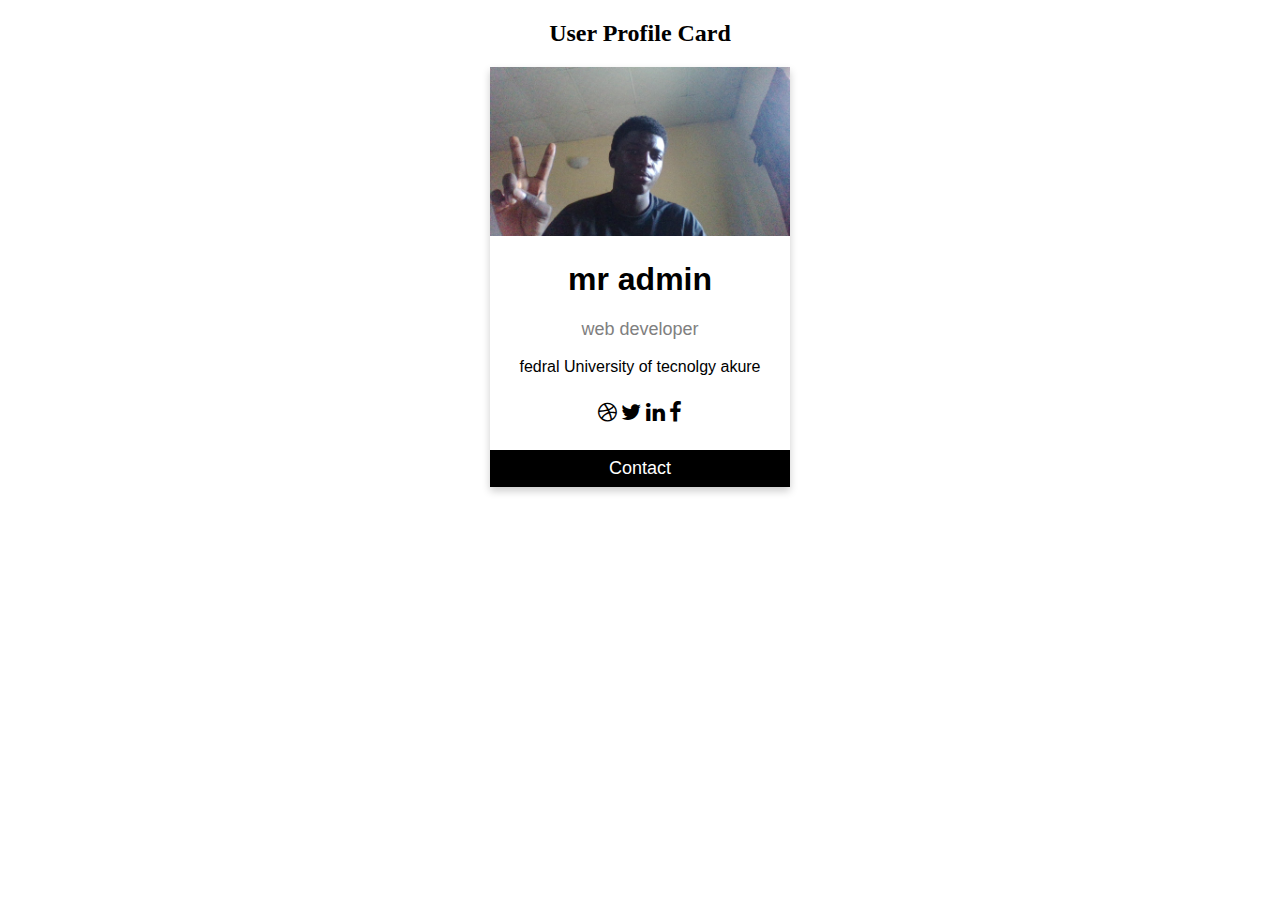
<file: SHOP WEBSITE/index.html>
<!DOCTYPE html>
<html>
<head>
<link rel="stylesheet" href="https://cdnjs.cloudflare.com/ajax/libs/font-awesome/4.7.0/css/font-awesome.min.css">
<style>
.card {
  box-shadow: 0 4px 8px 0 rgba(0, 0, 0, 0.2);
  max-width: 300px;
  margin: auto;
  text-align: center;
  font-family: arial;
}

.title {
  color: grey;
  font-size: 18px;
}

button {
  border: none;
  outline: 0;
  display: inline-block;
  padding: 8px;
  color: white;
  background-color: #000;
  text-align: center;
  cursor: pointer;
  width: 100%;
  font-size: 18px;
}

a {
  text-decoration: none;
  font-size: 22px;
  color: black;
}

button:hover, a:hover {
  opacity: 0.7;
}
</style>
</head>
<body>

<h2 style="text-align:center">User Profile Card</h2>

<div class="card">
  <img src="me.jpg" alt="John" style="width:100%">
  <h1>mr admin</h1>
  <p class="title">web developer</p>
  <p> fedral University of tecnolgy akure</p>
  <div style="margin: 24px 0;">
    <a href="#"><i class="fa fa-dribbble"></i></a> 
    <a href="#"><i class="fa fa-twitter"></i></a>  
    <a href="#"><i class="fa fa-linkedin"></i></a>  
    <a href="#"><i class="fa fa-facebook"></i></a> 
  </div>
  <p><button>Contact</button></p>
</div>

</body>
</html>
</file>
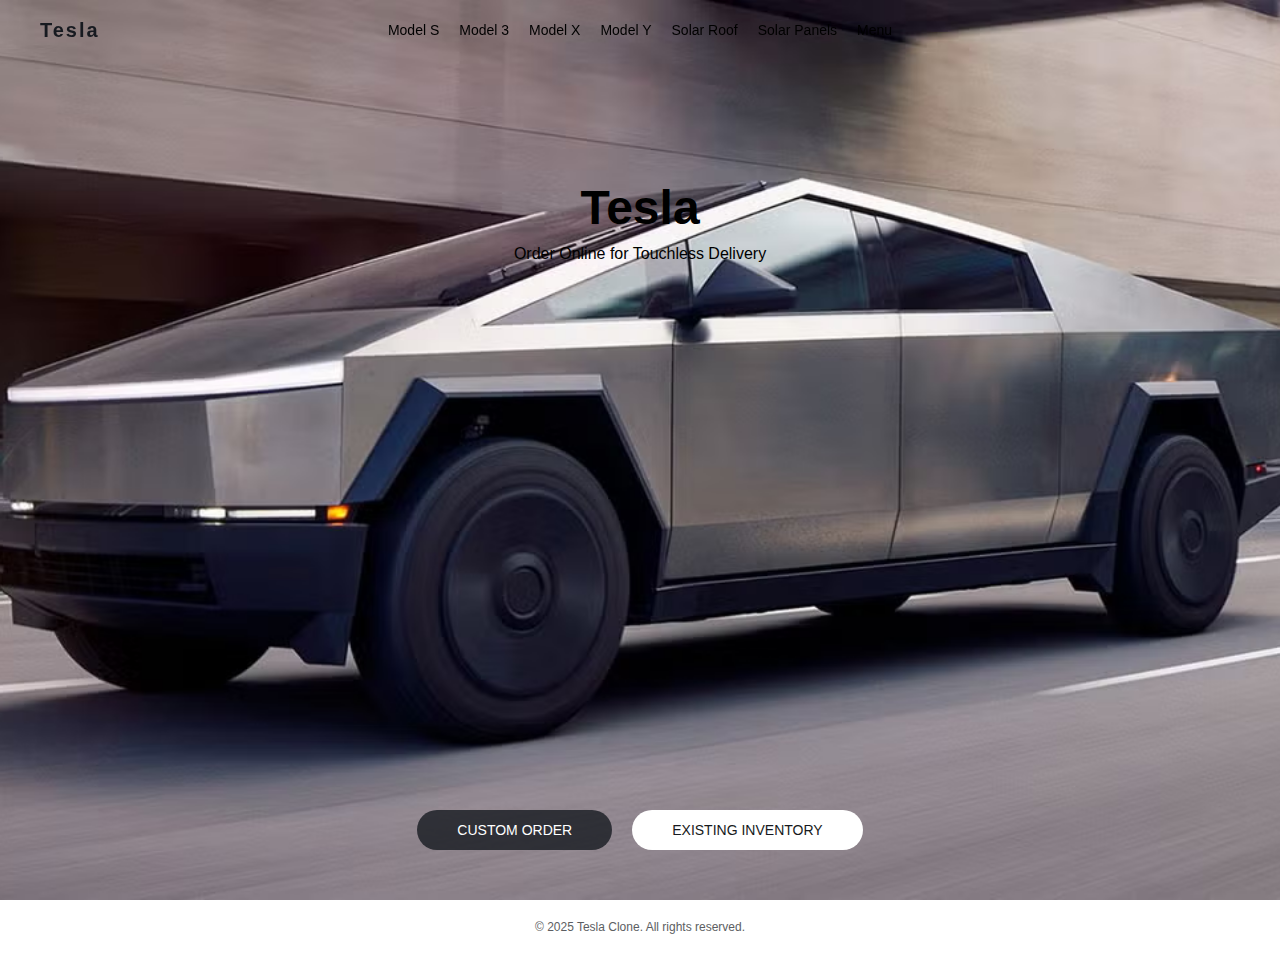
<file: tesla/index.html>
<!DOCTYPE html>
<html lang="en">
<head>
  <meta charset="UTF-8" />
  <meta name="viewport" content="width=device-width, initial-scale=1.0" />
  <title>Tesla Clone</title>
  <link rel="stylesheet" href="style.css" />
</head>
<body>

  <header>
    <div class="logo">Tesla</div>
    <nav>
      <a href="#">Model S</a>  
      <a href="#">Model 3</a>
      <a href="#">Model X</a>
      <a href="#">Model Y</a>
      <a href="#">Solar Roof</a>
      <a href="#">Solar Panels</a>

      <!-- Dropdown Menu -->
      <div class="dropdown">
        <a href="#">Menu</a>
        <div class="dropdown-content">
          <a href="#">Existing Inventory</a>
          <a href="#">Used Inventory</a>
          <a href="#">Trade-In</a>
          <a href="#">Test Drive</a>
          <a href="#">Insurance</a>
          <a href="#">Powerwall</a>
          <a href="#">Commercial Energy</a>
          <a href="#">Utilities</a>
          <a href="#">Find Us</a>
          <a href="#">Support</a>
          <a href="#">Investor Relations</a>
        </div>
      </div>
    </nav>
  </header>

  <!-- Hero Section -->
  <section class="hero">
    <div class="hero-text">
      <h1 style="color:black;">Tesla</h1>
      <p style="color:black;">Order Online for Touchless Delivery</p>
    </div>
    <div class="buttons">
      <button class="btn">Custom Order</button>
      <button class="btn light-btn">Existing Inventory</button>
    </div>
  </section>

  <!-- Footer -->
  <footer>
    &copy; 2025 Tesla Clone. All rights reserved.
  </footer>

  <!-- Optional JS for mobile dropdown toggle -->
  <script>
    document.querySelectorAll('.dropdown > a').forEach(link => {
      link.addEventListener('click', function (e) {
        e.preventDefault();
        const dropdown = this.nextElementSibling;
        dropdown.style.display = dropdown.style.display === 'block' ? 'none' : 'block';
      });
    });
  </script>

</body>
</html>
</file>
<file: tesla/style.css>
/* Reset & Base */
* {
  margin: 0;
  padding: 0;
  box-sizing: border-box;
}

body, html {
  height: 100%;
  font-family: 'Helvetica Neue', sans-serif;
  color: #171a20;
  background-color: #fff;
}

/* Header */
header {
  position: fixed;
  top: 0;
  width: 100%;
  height: 60px;
  display: flex;
  align-items: center;
  justify-content: center;
  padding: 0 40px;
  background: transparent;
  z-index: 1000;
  transition: background 0.3s ease;
}

header.scrolled {
  background: rgba(255, 255, 255, 0.9);
  backdrop-filter: blur(6px);
}

.logo {
  position: absolute;
  left: 40px;
  font-size: 20px;
  font-weight: bold;
  letter-spacing: 2px;
}

nav {
  display: flex;
  gap: 20px;
  justify-content: center;
  align-items: center;
}

nav a {
  text-decoration: none;
  color: black;
  font-size: 14px;
  transition: color 0.3s;
}

nav a:hover {
  color: #555;
}

/* Hero Section */
.hero {
  background-image: url(IMAGE/DC.avif);
  background-size: cover;
  background-position: center;
  height: 100vh;
  display: flex;
  flex-direction: column;
  justify-content: space-between;
  align-items: center;
  padding-top: 80px;
}

.hero-text {
  text-align: center;
  margin-top: 100px;
}

.hero-text h1 {
  font-size: 48px;
  margin-bottom: 10px;
}

.hero-text p {
  font-size: 16px;
  color: #393c41;
}

/* Buttons */
.buttons {
  display: flex;
  gap: 20px;
  margin-bottom: 50px;
  flex-wrap: wrap;
  justify-content: center;
}

.btn {
  background: rgba(23, 26, 32, 0.8);
  color: #fff;
  padding: 12px 40px;
  border-radius: 30px;
  text-transform: uppercase;
  font-size: 14px;
  border: none;
  cursor: pointer;
  transition: background 0.3s;
}

.btn:hover {
  background: rgba(0, 0, 0, 0.9);
}

.light-btn {
  background: #fff;
  color: #171a20;
}

.light-btn:hover {
  background: #f4f4f4;
}

/* Footer */
footer {
  padding: 20px;
  text-align: center;
  font-size: 12px;
  color: #5c5e62;
  background: rgba(255, 255, 255, 0.9);
}

/* Responsive Design */
@media (max-width: 768px) {
  .hero-text h1 {
    font-size: 36px;
  }

  .btn {
    width: 90%;
    max-width: 300px;
  }

  nav {
    flex-wrap: wrap;
    justify-content: center;
  }

  header {
    flex-direction: column;
    gap: 10px;
    height: auto;
  }

  .logo {
    position: relative;
    left: 0;
    margin-bottom: 10px;
  }
}

/* Dropdown Menu */
.dropdown {
  position: relative;
}

.dropdown a {
  position: relative;
  z-index: 1;
}

.dropdown-content {
  display: none;
  position: absolute;
  top: 100%;
  right: 0;
  background-color: rgba(255, 255, 255, 0.95);
  min-width: 200px;
  box-shadow: 0 4px 10px rgba(0, 0, 0, 0.1);
  padding: 10px 0;
  border-radius: 8px;
  z-index: 999;
  backdrop-filter: blur(4px);
  transition: opacity 0.3s ease;
}

.dropdown-content a {
  display: block;
  padding: 10px 20px;
  color: #171a20;
  font-size: 14px;
  text-decoration: none;
  transition: background 0.2s;
}

.dropdown-content a:hover {
  background-color: #f4f4f4;
}

.dropdown:hover .dropdown-content {
  display: block;
}
</file>
